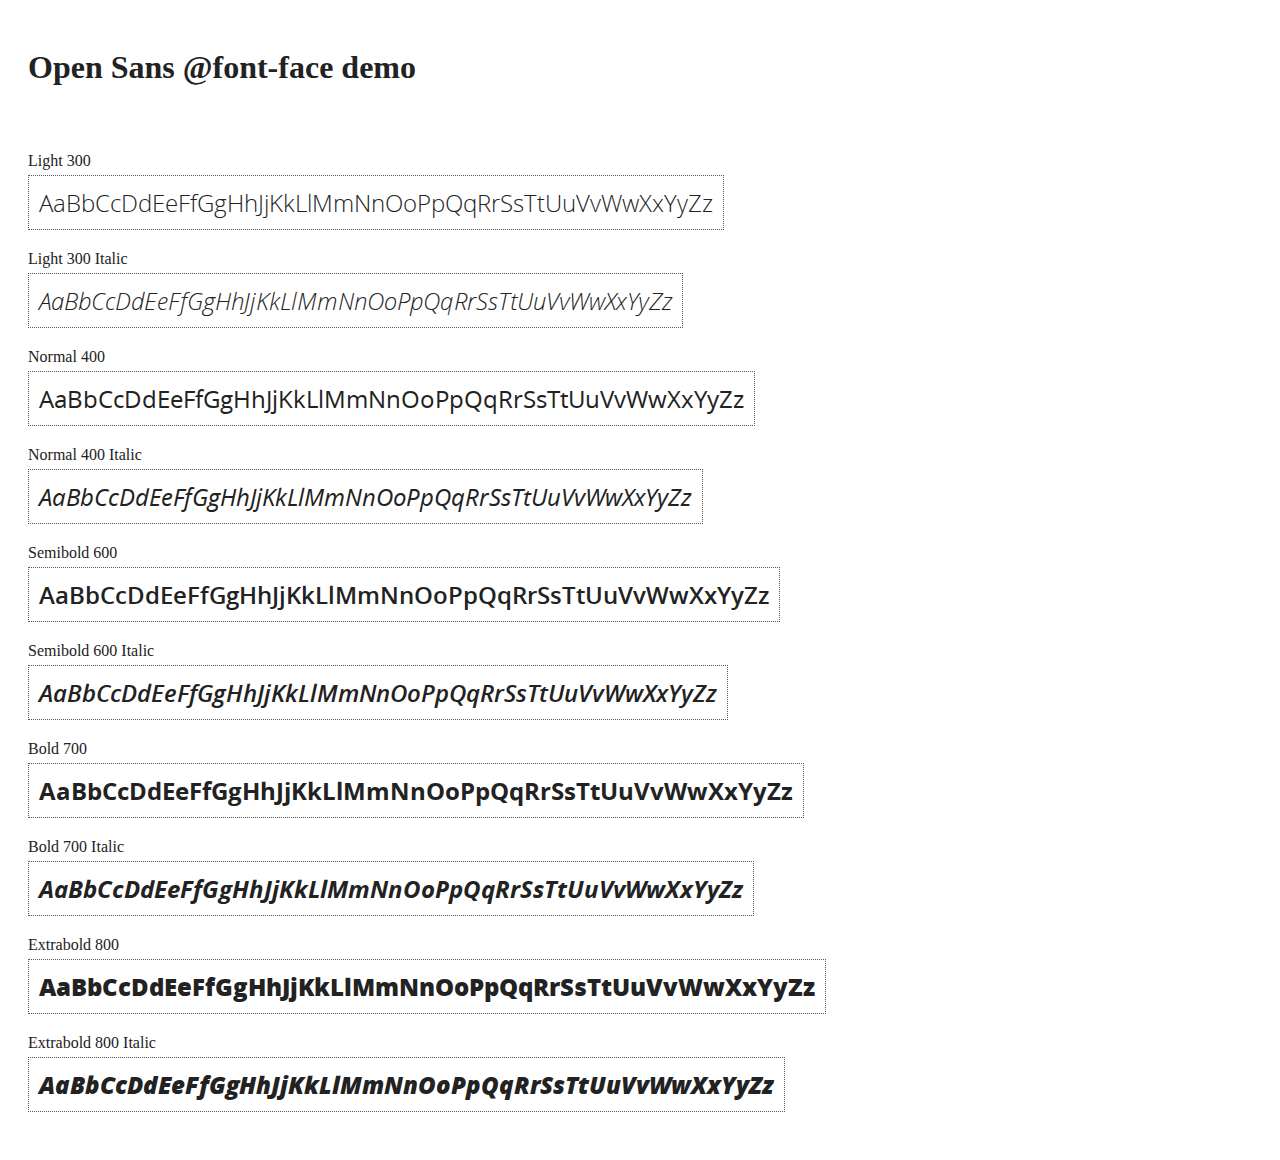
<file: nuoffice-webrtc/src/main/webapp/lib/angular-1.4.0-beta.4/docs/components/open-sans-fontface-1.0.4/index.html>
<!DOCTYPE html>
<html>
	<head>
		<title>Open Sans @font-face demo</title>
		<meta charset="UTF-8" />
		<link rel="stylesheet" href="open-sans.css" type="text/css" />
		<style>
		body {
			padding: 20px;
			color: #222;
			background: #fff;
		}

		span { display: block; }

		.font-demo {
			display: inline-block;
			margin: 5px 0 20px;
			padding: 10px;
			border: 1px dotted #555;
			font-family: 'Open Sans';
			font-size: 24px;
		}
		</style>
	</head>
	<body>
		<h1>Open Sans @font-face demo</h1>
		<div style="margin-bottom:20px">
			<iframe src="http://ghbtns.com/github-btn.html?user=FontFaceKit&amp;repo=open-sans&amp;type=watch&amp;count=true"
					style="width:110px;height:20px;border:0"></iframe>
			<iframe src="http://ghbtns.com/github-btn.html?user=FontFaceKit&amp;repo=open-sans&amp;type=fork&amp;count=true"
					style="width:95px;height:20px;border:0"></iframe>
		</div>

		<span>Light 300</span>
		<div class="font-demo" style="font-weight:300">
			AaBbCcDdEeFfGgHhJjKkLlMmNnOoPpQqRrSsTtUuVvWwXxYyZz
		</div>

		<span>Light 300 Italic</span>
		<div class="font-demo" style="font-weight:300;font-style:italic">
			AaBbCcDdEeFfGgHhJjKkLlMmNnOoPpQqRrSsTtUuVvWwXxYyZz
		</div>

		<span>Normal 400</span>
		<div class="font-demo">
			AaBbCcDdEeFfGgHhJjKkLlMmNnOoPpQqRrSsTtUuVvWwXxYyZz
		</div>

		<span>Normal 400 Italic</span>
		<div class="font-demo" style="font-style:italic">
			AaBbCcDdEeFfGgHhJjKkLlMmNnOoPpQqRrSsTtUuVvWwXxYyZz
		</div>

		<span>Semibold 600</span>
		<div class="font-demo" style="font-weight:600">
			AaBbCcDdEeFfGgHhJjKkLlMmNnOoPpQqRrSsTtUuVvWwXxYyZz
		</div>

		<span>Semibold 600 Italic</span>
		<div class="font-demo" style="font-weight:600;font-style:italic">
			AaBbCcDdEeFfGgHhJjKkLlMmNnOoPpQqRrSsTtUuVvWwXxYyZz
		</div>

		<span>Bold 700</span>
		<div class="font-demo" style="font-weight:700">
			AaBbCcDdEeFfGgHhJjKkLlMmNnOoPpQqRrSsTtUuVvWwXxYyZz
		</div>

		<span>Bold 700 Italic</span>
		<div class="font-demo" style="font-weight:700;font-style:italic">
			AaBbCcDdEeFfGgHhJjKkLlMmNnOoPpQqRrSsTtUuVvWwXxYyZz
		</div>

		<span>Extrabold 800</span>
		<div class="font-demo" style="font-weight:800">
			AaBbCcDdEeFfGgHhJjKkLlMmNnOoPpQqRrSsTtUuVvWwXxYyZz
		</div>

		<span>Extrabold 800 Italic</span>
		<div class="font-demo" style="font-weight:800;font-style:italic">
			AaBbCcDdEeFfGgHhJjKkLlMmNnOoPpQqRrSsTtUuVvWwXxYyZz
		</div>
	</body>
</html>
</file>
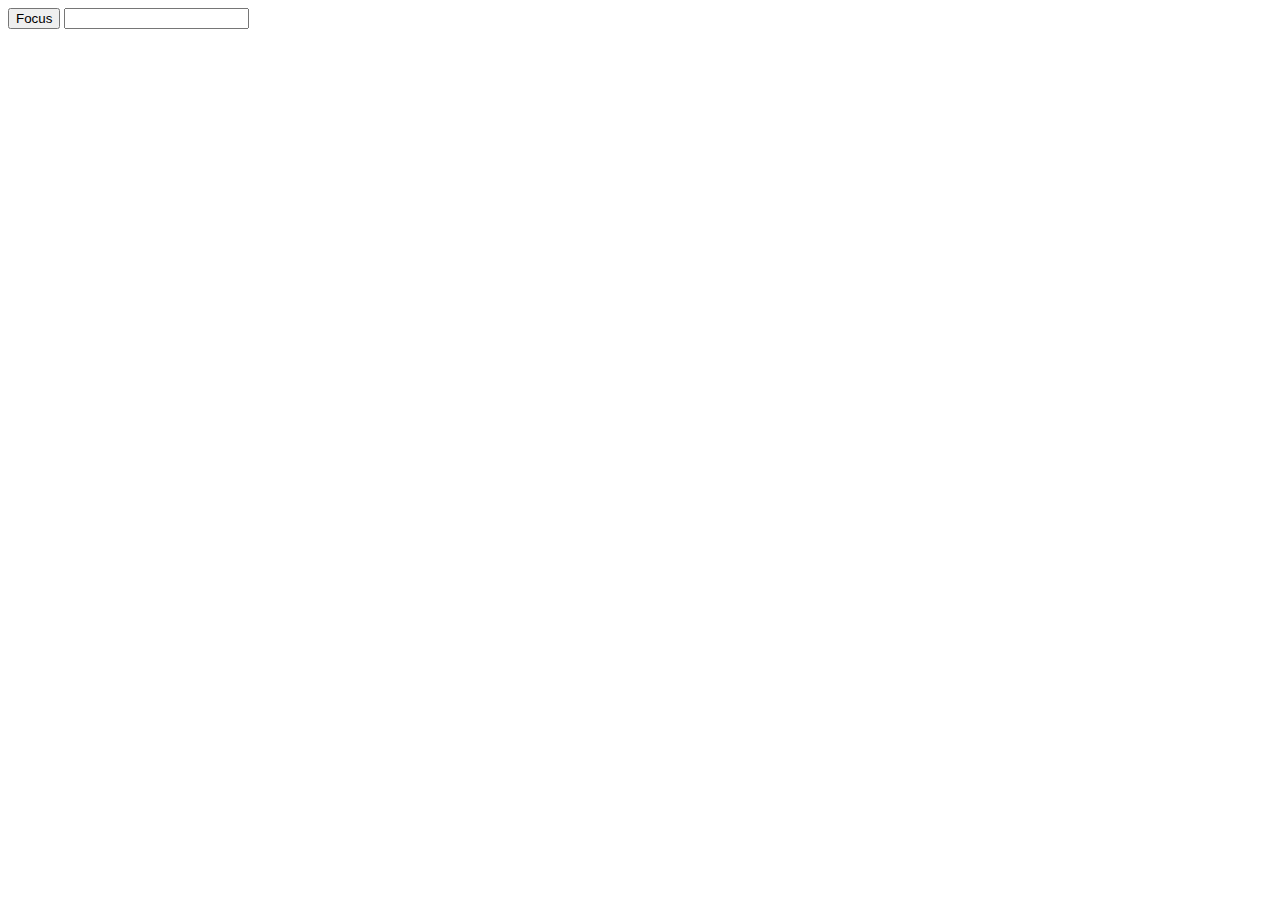
<file: nuoffice-webrtc/src/main/webapp/lib/angular-1.4.0-beta.4/docs/examples/example-error-$rootScope-inprog/index.html>
<!doctype html>
<html lang="en">
<head>
  <meta charset="UTF-8">
  <title>Example - example-error-$rootScope-inprog</title>
  

  <script src="../../../angular.min.js"></script>
  <script src="app.js"></script>
  

  
</head>
<body ng-app="app">
  <button ng-click="focusInput = true">Focus</button>
<input ng-focus="count = count + 1" set-focus-if="focusInput" />
</body>
</html>
</file>
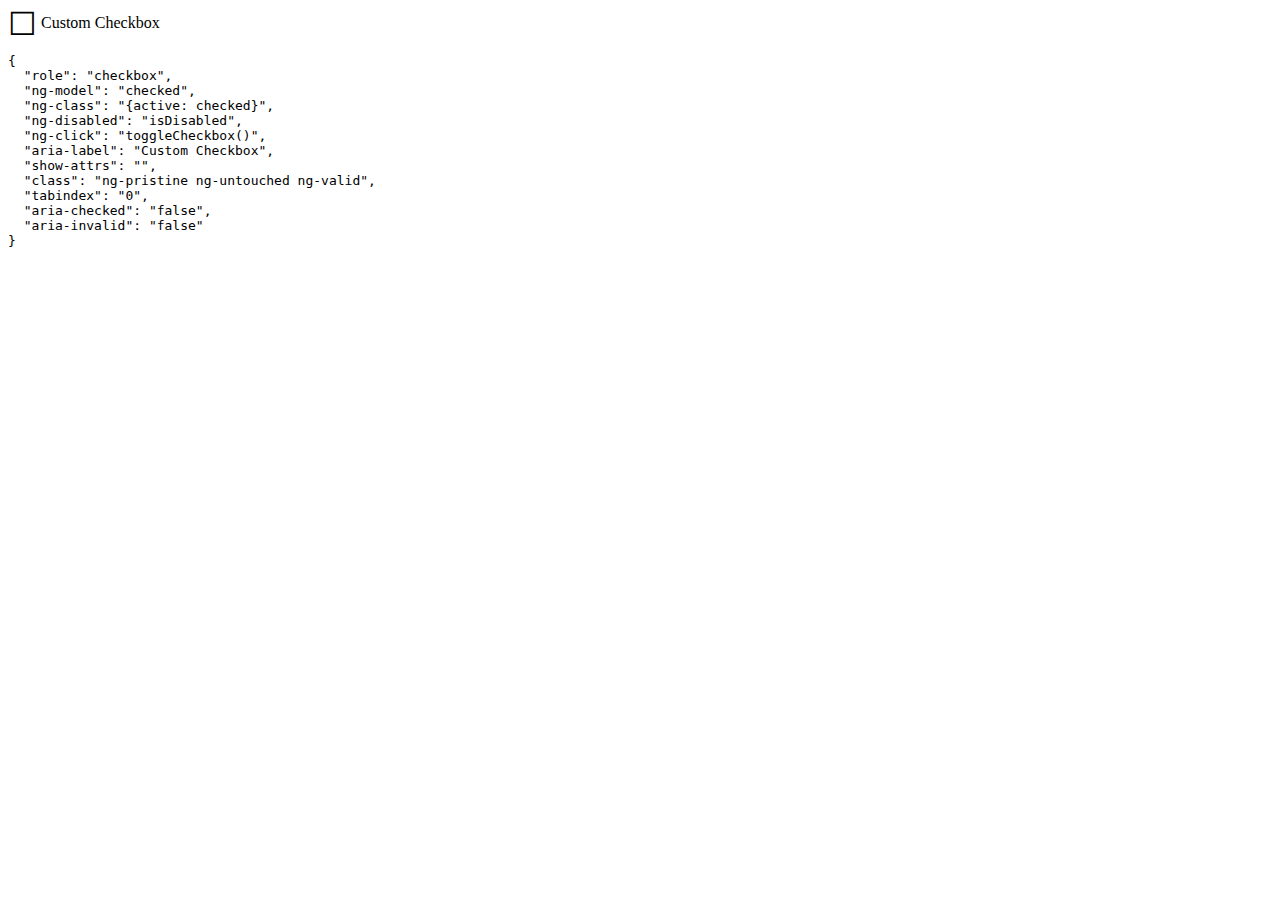
<file: nuoffice-webrtc/src/main/webapp/lib/angular-1.4.0-beta.4/docs/examples/example-example1/index.html>
<!doctype html>
<html lang="en">
<head>
  <meta charset="UTF-8">
  <title>Example - example-example1</title>
  

  <script src="../../../angular.min.js"></script>
  <script src="../../../angular-aria.js"></script>
  

  
</head>
<body ng-app="ngAria_ngModelExample">
   <style>
   [role=checkbox] {
     cursor: pointer;
     display: inline-block;
   }
   [role=checkbox] .icon:before {
     content: '\2610';
     display: inline-block;
     font-size: 2em;
     line-height: 1;
     vertical-align: middle;
     speak: none;
   }
   [role=checkbox].active .icon:before {
     content: '\2611';
   }
   pre {
     white-space: pre-wrap;
   }
 </style>
<div>
<form ng-controller="formsController">
 <some-checkbox role="checkbox" ng-model="checked" ng-class="{active: checked}"
   ng-disabled="isDisabled" ng-click="toggleCheckbox()"
   aria-label="Custom Checkbox" show-attrs>
   <span class="icon" aria-hidden="true"></span>
   Custom Checkbox
 </some-checkbox>
</form>
</div>
<script>
 var app = angular.module('ngAria_ngModelExample', ['ngAria'])
 .controller('formsController', function($scope){
   $scope.checked = false;
   $scope.toggleCheckbox = function(){
     $scope.checked = !$scope.checked;
   }
 })
 .directive('someCheckbox', function(){
   return {
     restrict: 'E',
     link: function($scope, $el, $attrs) {
       $el.on('keypress', function(event){
         event.preventDefault();
         if(event.keyCode === 32 || event.keyCode === 13){
           $scope.toggleCheckbox();
           $scope.$apply();
         }
       });
     }
   }
 })
 .directive('showAttrs', function() {
   return function($scope, $el, $attrs) {
     var pre = document.createElement('pre');
     $el.after(pre);
     $scope.$watch(function() {
       var $attrs = {};
       Array.prototype.slice.call($el[0].attributes, 0).forEach(function(item) {
         if (item.name !== 'show-$attrs') {
           $attrs[item.name] = item.value;
         }
       });
       return $attrs;
     }, function(newAttrs, oldAttrs) {
       pre.textContent = JSON.stringify(newAttrs, null, 2);
     }, true);
   }
 });
</script>
</body>
</html>
</file>
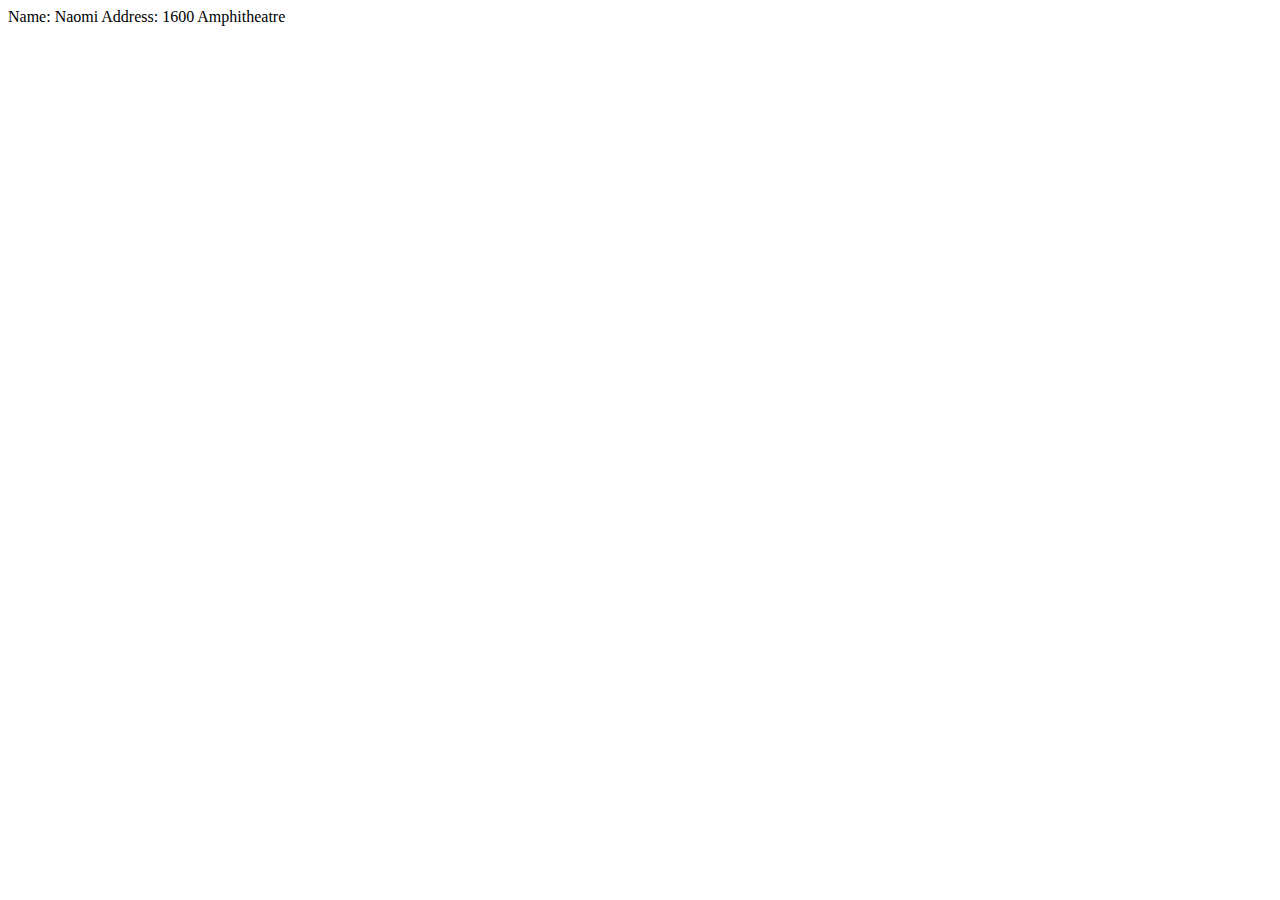
<file: nuoffice-webrtc/src/main/webapp/lib/angular-1.4.0-beta.4/docs/examples/example-example10/index.html>
<!doctype html>
<html lang="en">
<head>
  <meta charset="UTF-8">
  <title>Example - example-example10</title>
  

  <script src="../../../angular.min.js"></script>
  <script src="script.js"></script>
  

  
</head>
<body ng-app="docsSimpleDirective">
  <div ng-controller="Controller">
  <div my-customer></div>
</div>
</body>
</html>
</file>
<file: nuoffice-webrtc/src/main/webapp/lib/angular-1.4.0-beta.4/docs/components/open-sans-fontface-1.0.4/open-sans.css>
/* Open Sans @font-face kit */

/* BEGIN Light */
@font-face {
  font-family: 'Open Sans';
  src: url('fonts/Light/OpenSans-Light.eot');
  src: url('fonts/Light/OpenSans-Light.eot?#iefix') format('embedded-opentype'),
       url('fonts/Light/OpenSans-Light.woff') format('woff'),
       url('fonts/Light/OpenSans-Light.ttf') format('truetype'),
       url('fonts/Light/OpenSans-Light.svg#OpenSansLight') format('svg');
  font-weight: 300;
  font-style: normal;
}
/* END Light */

/* BEGIN Light Italic */
@font-face {
  font-family: 'Open Sans';
  src: url('fonts/LightItalic/OpenSans-LightItalic.eot');
  src: url('fonts/LightItalic/OpenSans-LightItalic.eot?#iefix') format('embedded-opentype'),
       url('fonts/LightItalic/OpenSans-LightItalic.woff') format('woff'),
       url('fonts/LightItalic/OpenSans-LightItalic.ttf') format('truetype'),
       url('fonts/LightItalic/OpenSans-LightItalic.svg#OpenSansLightItalic') format('svg');
  font-weight: 300;
  font-style: italic;
}
/* END Light Italic */

/* BEGIN Regular */
@font-face {
  font-family: 'Open Sans';
  src: url('fonts/Regular/OpenSans-Regular.eot');
  src: url('fonts/Regular/OpenSans-Regular.eot?#iefix') format('embedded-opentype'),
       url('fonts/Regular/OpenSans-Regular.woff') format('woff'),
       url('fonts/Regular/OpenSans-Regular.ttf') format('truetype'),
       url('fonts/Regular/OpenSans-Regular.svg#OpenSansRegular') format('svg');
  font-weight: normal;
  font-style: normal;
}
/* END Regular */

/* BEGIN Italic */
@font-face {
  font-family: 'Open Sans';
  src: url('fonts/Italic/OpenSans-Italic.eot');
  src: url('fonts/Italic/OpenSans-Italic.eot?#iefix') format('embedded-opentype'),
       url('fonts/Italic/OpenSans-Italic.woff') format('woff'),
       url('fonts/Italic/OpenSans-Italic.ttf') format('truetype'),
       url('fonts/Italic/OpenSans-Italic.svg#OpenSansItalic') format('svg');
  font-weight: normal;
  font-style: italic;
}
/* END Italic */

/* BEGIN Semibold */
@font-face {
  font-family: 'Open Sans';
  src: url('fonts/Semibold/OpenSans-Semibold.eot');
  src: url('fonts/Semibold/OpenSans-Semibold.eot?#iefix') format('embedded-opentype'),
       url('fonts/Semibold/OpenSans-Semibold.woff') format('woff'),
       url('fonts/Semibold/OpenSans-Semibold.ttf') format('truetype'),
       url('fonts/Semibold/OpenSans-Semibold.svg#OpenSansSemibold') format('svg');
  font-weight: 600;
  font-style: normal;
}
/* END Semibold */

/* BEGIN Semibold Italic */
@font-face {
  font-family: 'Open Sans';
  src: url('fonts/SemiboldItalic/OpenSans-SemiboldItalic.eot');
  src: url('fonts/SemiboldItalic/OpenSans-SemiboldItalic.eot?#iefix') format('embedded-opentype'),
       url('fonts/SemiboldItalic/OpenSans-SemiboldItalic.woff') format('woff'),
       url('fonts/SemiboldItalic/OpenSans-SemiboldItalic.ttf') format('truetype'),
       url('fonts/SemiboldItalic/OpenSans-SemiboldItalic.svg#OpenSansSemiboldItalic') format('svg');
  font-weight: 600;
  font-style: italic;
}
/* END Semibold Italic */

/* BEGIN Bold */
@font-face {
  font-family: 'Open Sans';
  src: url('fonts/Bold/OpenSans-Bold.eot');
  src: url('fonts/Bold/OpenSans-Bold.eot?#iefix') format('embedded-opentype'),
       url('fonts/Bold/OpenSans-Bold.woff') format('woff'),
       url('fonts/Bold/OpenSans-Bold.ttf') format('truetype'),
       url('fonts/Bold/OpenSans-Bold.svg#OpenSansBold') format('svg');
  font-weight: bold;
  font-style: normal;
}
/* END Bold */

/* BEGIN Bold Italic */
@font-face {
  font-family: 'Open Sans';
  src: url('fonts/BoldItalic/OpenSans-BoldItalic.eot');
  src: url('fonts/BoldItalic/OpenSans-BoldItalic.eot?#iefix') format('embedded-opentype'),
       url('fonts/BoldItalic/OpenSans-BoldItalic.woff') format('woff'),
       url('fonts/BoldItalic/OpenSans-BoldItalic.ttf') format('truetype'),
       url('fonts/BoldItalic/OpenSans-BoldItalic.svg#OpenSansBoldItalic') format('svg');
  font-weight: bold;
  font-style: italic;
}
/* END Bold Italic */

/* BEGIN Extrabold */
@font-face {
  font-family: 'Open Sans';
  src: url('fonts/ExtraBold/OpenSans-ExtraBold.eot');
  src: url('fonts/ExtraBold/OpenSans-ExtraBold.eot?#iefix') format('embedded-opentype'),
       url('fonts/ExtraBold/OpenSans-ExtraBold.woff') format('woff'),
       url('fonts/ExtraBold/OpenSans-ExtraBold.ttf') format('truetype'),
       url('fonts/ExtraBold/OpenSans-ExtraBold.svg#OpenSansExtrabold') format('svg');
  font-weight: 800;
  font-style: normal;
}
/* END Extrabold */

/* BEGIN Extrabold Italic */
@font-face {
  font-family: 'Open Sans';
  src: url('fonts/ExtraBoldItalic/OpenSans-ExtraBoldItalic.eot');
  src: url('fonts/ExtraBoldItalic/OpenSans-ExtraBoldItalic.eot?#iefix') format('embedded-opentype'),
       url('fonts/ExtraBoldItalic/OpenSans-ExtraBoldItalic.woff') format('woff'),
       url('fonts/ExtraBoldItalic/OpenSans-ExtraBoldItalic.ttf') format('truetype'),
       url('fonts/ExtraBoldItalic/OpenSans-ExtraBoldItalic.svg#OpenSansExtraboldItalic') format('svg');
  font-weight: 800;
  font-style: italic;
}
/* END Extrabold Italic */
</file>
